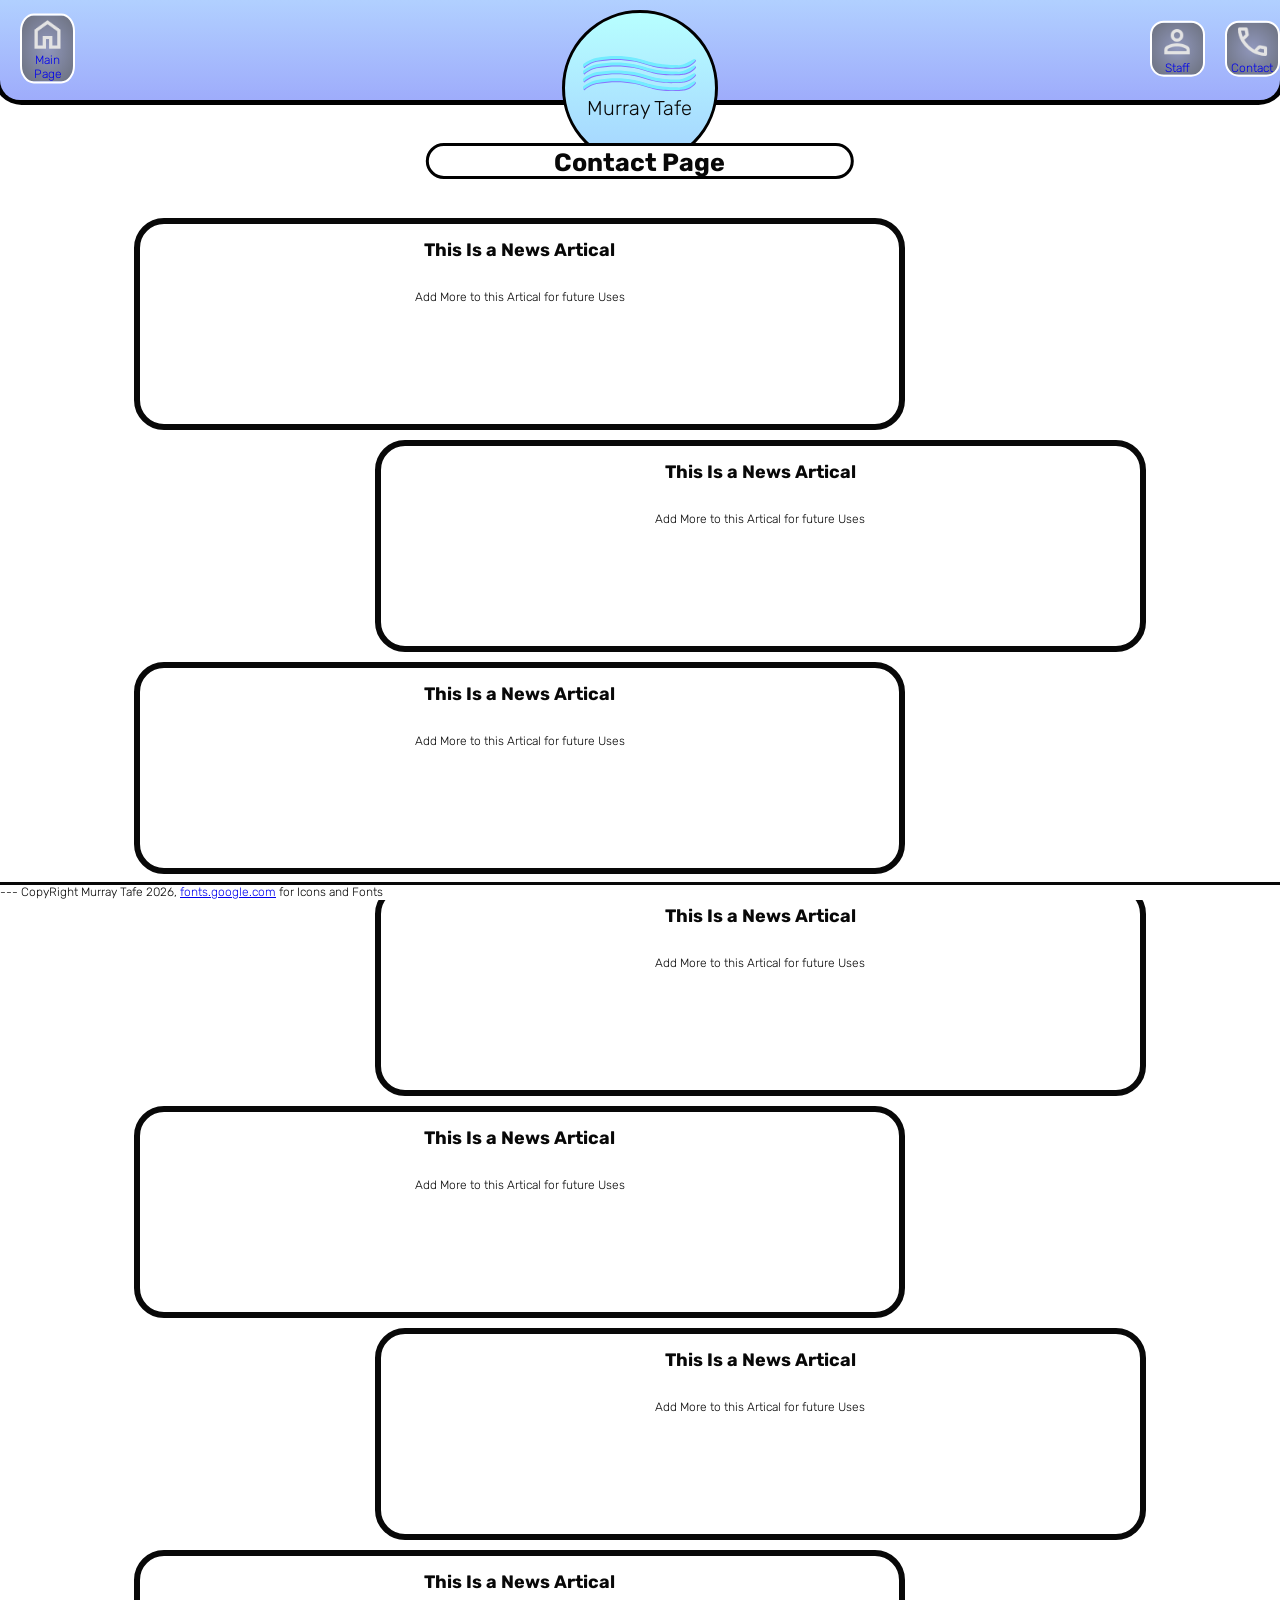
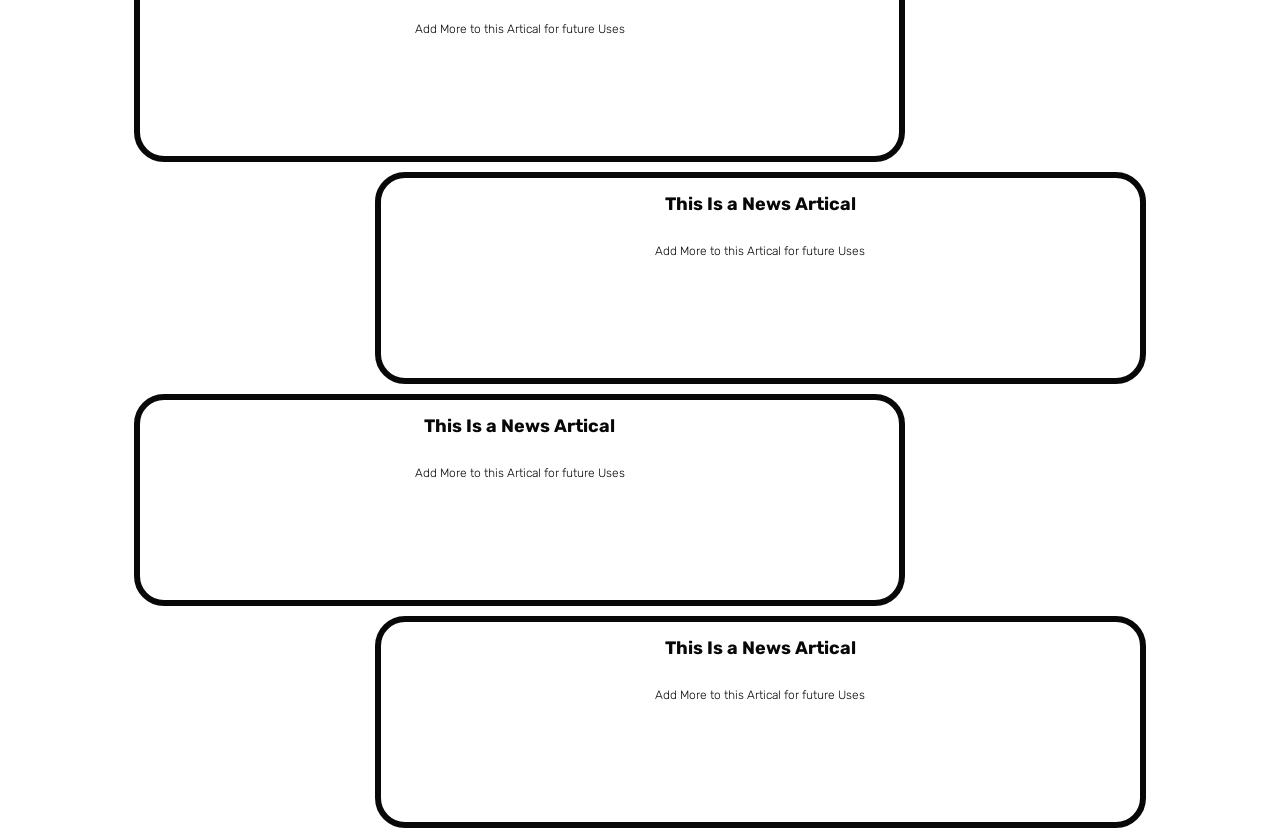
<file: index.html>
<!DOCTYPE html>
<html lang="en">
    <head>
        <title>Home Page</title>
            <meta charset="UTF-8">
            <meta name="viewport" content="width=device-width, initial-scale=1">
            <link rel="icon" type="image/x-icon" href="images/Icon.png">
            <meta name="viewport" content="width=device-width, initial-scale=1">
            <link rel = "Stylesheet" href = "stylesheets/StyleSheet.css">
            <link rel="preconnect" href="https://fonts.googleapis.com">
            <link rel="preconnect" href="https://fonts.gstatic.com" crossorigin>
            <link href="https://fonts.googleapis.com/css2?family=Rubik&display=swap" rel="stylesheet">
            
    </head>
    <body class="HidingTheScrollDown">     
        <div id = "TitleIcon" class = "TitleAnimation">
            <div id = "ProfilePicture" ><img src="images/TitleIcon.svg" alt = "Murray Tafe Logo">Murray Tafe<br></div>
        </div>
        <div id = "HeaderDiv" class = "AllowedAnimationHeader">
            <a href = "index.html"> <div class = "Home LeftButtons">
                <div class = "HomeIcon">
                    <img src = "images/Home.png" alt = "Link to Main Page">
                        Main Page
                </div>
            </div>
            </a>
            <a href = "Pages/contact.html"> <div class = "Home RightButtons">
                <div class = "HomeIcon">
                    <img src = "images/Call.png" alt = "Link to Contact Page">
                        Contact
                </div>
            </div>
            </a>
            <a href = "Pages/skills.html"><div class = "Home RightButtons">
                <div class = "HomeIcon">
                    <img src = "images/Skills.png" alt = "Link to Skills Page">
                        Staff
                </div>
            </div>  
        </a>
        </div>
        <div id = "UnderCompoent" class = "UnderHeader AllowedAnimationUnderHeader"></div>
        <div id = "GapForHeader" class = "AllowedAnimationHeader"></div>
        <div id = "StaffTeamBox" class = "AnimationTitleOfPage"><h1>Contact Page</h1></div>
        <div id = "GapForHeader"></div>

        <div class = "newsArticals FloatLeft"><h2>This Is a News Artical</h2> <br> Add More to this Artical for future Uses</div>
        <div class = "newsArticals FloatRight"><h2>This Is a News Artical</h2> <br> Add More to this Artical for future Uses</div>
        <div class = "newsArticals FloatLeft"><h2>This Is a News Artical</h2> <br> Add More to this Artical for future Uses</div>
        <div class = "newsArticals FloatRight"><h2>This Is a News Artical</h2> <br> Add More to this Artical for future Uses</div>
        <div class = "newsArticals FloatLeft"><h2>This Is a News Artical</h2> <br> Add More to this Artical for future Uses</div>
        <div class = "newsArticals FloatRight"><h2>This Is a News Artical</h2> <br> Add More to this Artical for future Uses</div>
        <div class = "newsArticals FloatLeft"><h2>This Is a News Artical</h2> <br> Add More to this Artical for future Uses</div>
        <div class = "newsArticals FloatRight"><h2>This Is a News Artical</h2> <br> Add More to this Artical for future Uses</div>
        <div class = "newsArticals FloatLeft"><h2>This Is a News Artical</h2> <br> Add More to this Artical for future Uses</div>
        <div class = "newsArticals FloatRight"><h2>This Is a News Artical</h2> <br> Add More to this Artical for future Uses</div>
        <footer class = "AllowedAnimationFooter"> 
            --- CopyRight Murray Tafe 2026, <a href="https://fonts.google.com">fonts.google.com</a> for Icons and Fonts
        </footer>
    </body>
</html>
</file>
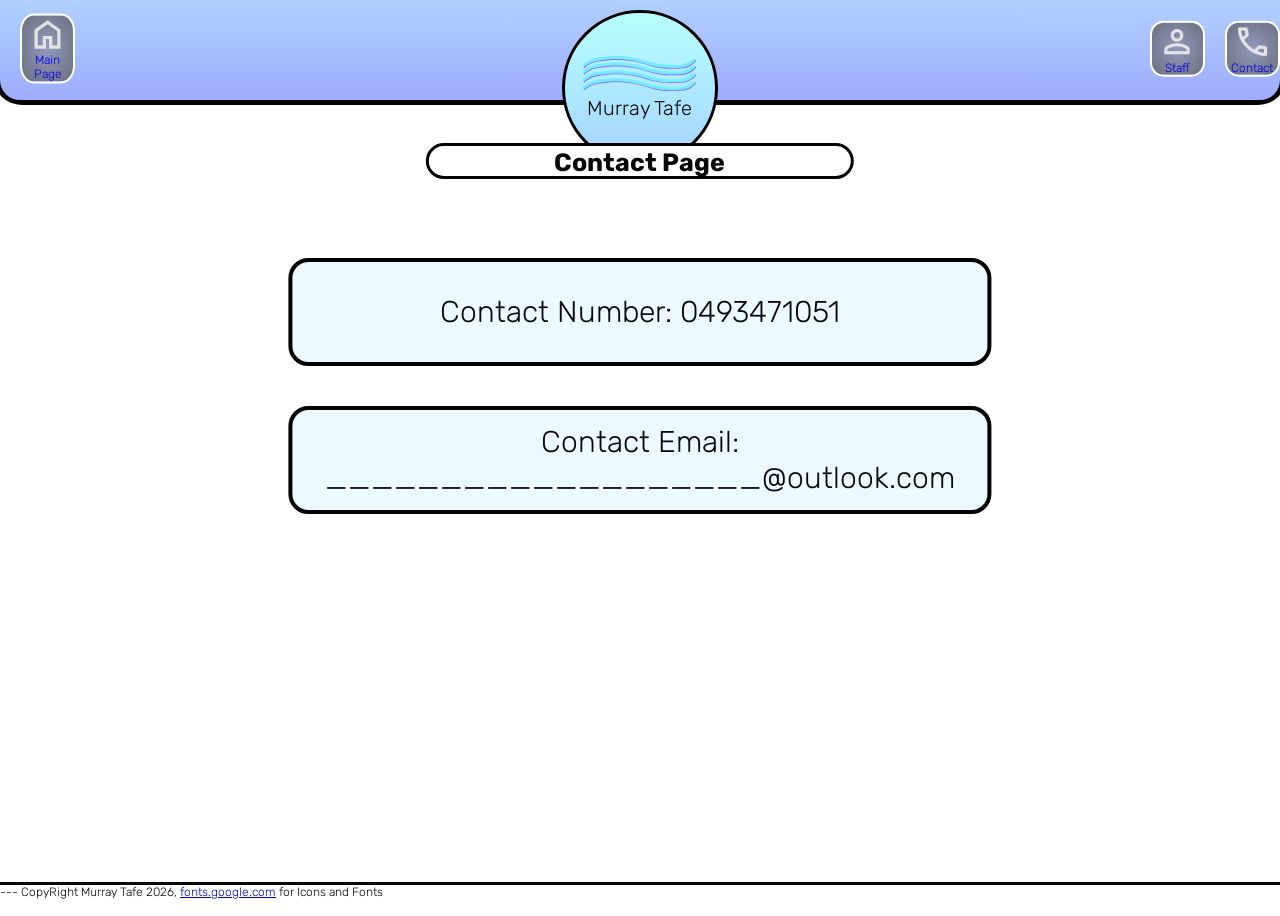
<file: Pages/contact.html>
<!DOCTYPE html>
<html lang="en"> 
    <head>
        <title>Contact Us</title>
            <meta charset="UTF-8">
            <meta name="viewport" content="width=device-width, initial-scale=1">
            <link rel="icon" type="image/x-icon" href="images/Icon.png">
            <link rel = "Stylesheet" href = "../stylesheets/StyleSheet.css">
            <link rel = "Stylesheet" href = "../stylesheets/ContactStyleSheet.css">
            <link rel="preconnect" href="https://fonts.googleapis.com">
            <link rel="preconnect" href="https://fonts.gstatic.com" crossorigin>
            <link href="https://fonts.googleapis.com/css2?family=Rubik&display=swap" rel="stylesheet">
            
    </head>
    <body>     
        
        
        <div id = "TitleIcon">
            <div id = "ProfilePicture"><img src="../images/TitleIcon.svg" alt = "Murray Tafe Logo">Murray Tafe</div>
        </div>
        <div id = "HeaderDiv">
            <a href = "../index.html"> <div class = "Home LeftButtons">
                <div class = "HomeIcon">
                    <img src = "../images/Home.png" alt = "Link to Main Page">
                        Main Page
                </div>
            </div>
            </a>
            <a href = "contact.html"> <div class = "Home RightButtons">
                <div class = "HomeIcon">
                    <img src = "../images/Call.png" alt = "Link to Contact Page">
                        Contact
                </div>
            </div>
            </a>
            <a href = "skills.html"><div class = "Home RightButtons">
                <div class = "HomeIcon">
                    <img src = "../images/Skills.png" alt = "Link to Skills Page">
                        Staff
                </div>
            </div>
        </a>
        </div>
        <div id = "UnderCompoent" class = "UnderHeader"></div>
        <div id = "GapForHeader"></div>
        <div id = "StaffTeamBox"><h1>Contact Page</h1></div>
        <div id = "GapForHeader"></div>

        <div class = "ContactMethods">
            <div class = "TextContent">Contact Number: 0493471051</div>

        </div>
        <div class = "ContactMethods">
            <div class = "TextContent">Contact Email: ___________________@outlook.com</div>
        </div>

        <footer> 
            --- CopyRight Murray Tafe 2026, <a href="https://fonts.google.com">fonts.google.com</a> for Icons and Fonts
        </footer>
    </body>
</html>
</file>
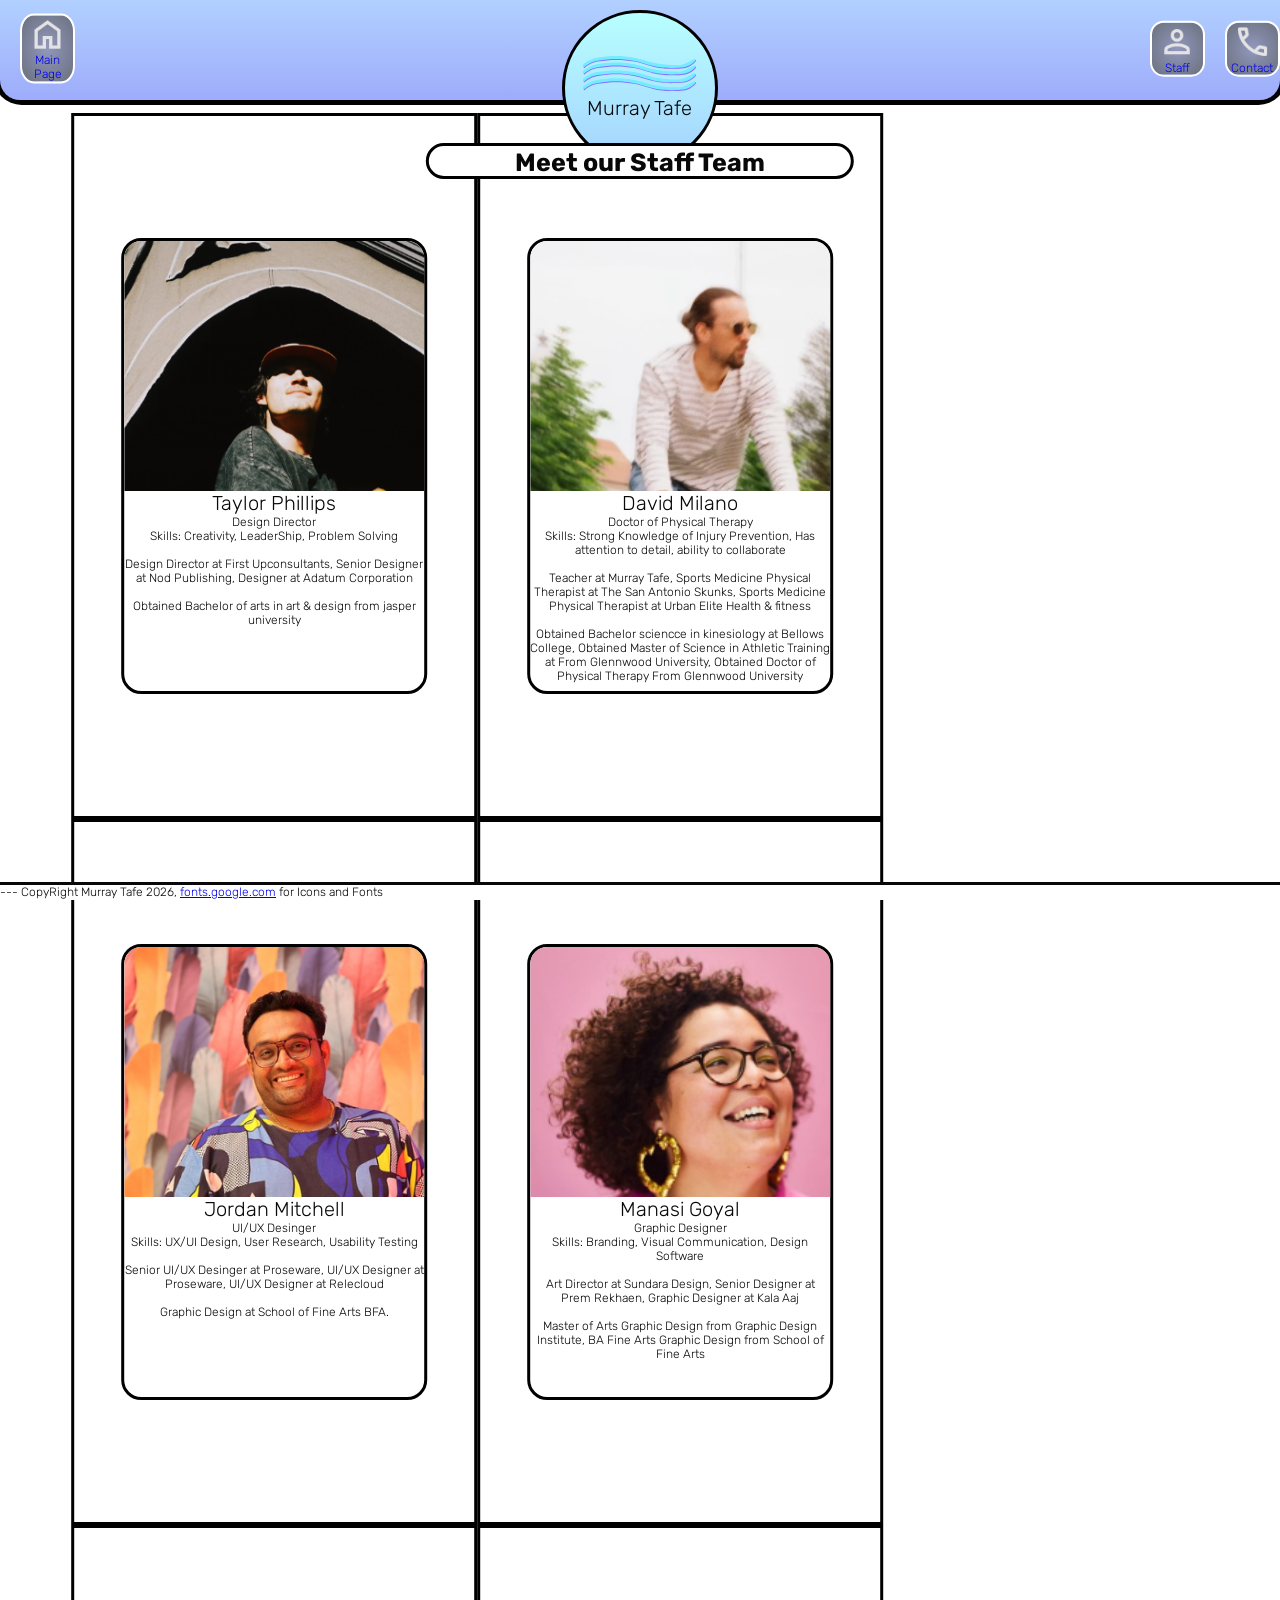
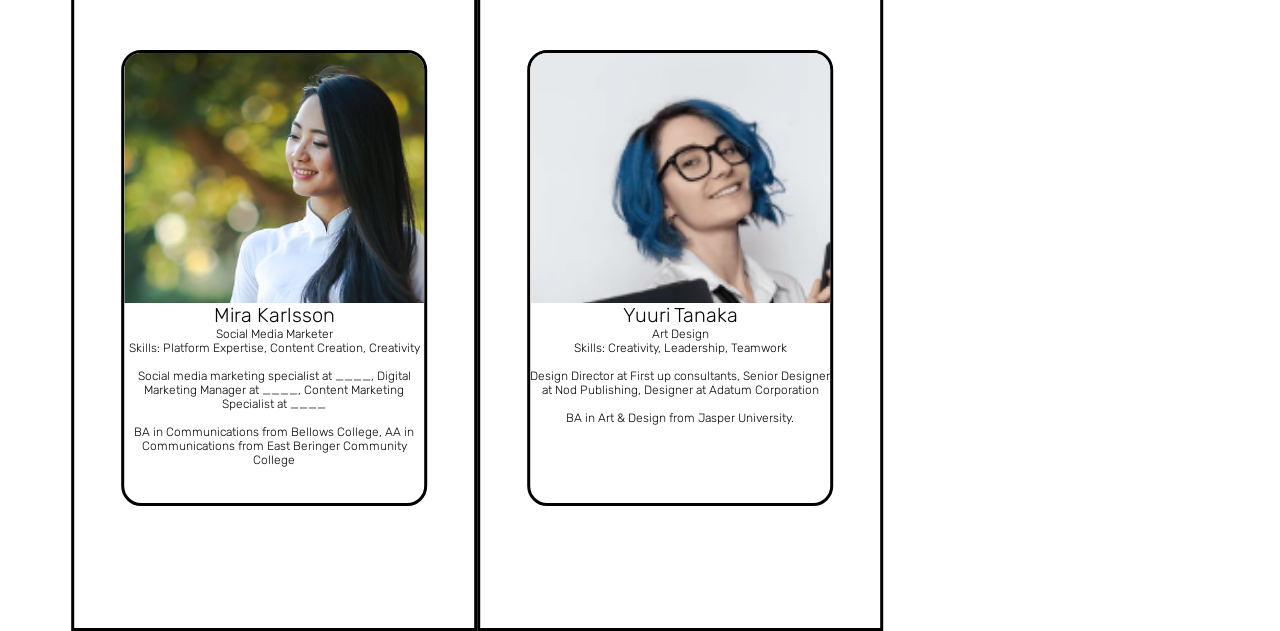
<file: Pages/skills.html>
<!DOCTYPE html>
<html lang="en">
    <head>
        <title>Staff Page</title>
            <meta charset="UTF-8">
            <meta name="viewport" content="width=device-width, initial-scale=1">
            <link rel="icon" type="image/x-icon" href="../images/Icon.png">
            <link rel = "Stylesheet" href = "../stylesheets/StyleSheet.css">
            <link rel = "Stylesheet" href = "../stylesheets/SkillsStyleSheet.css">
            <link rel="preconnect" href="https://fonts.googleapis.com">
            <link rel="preconnect" href="https://fonts.gstatic.com" crossorigin>
            <link href="https://fonts.googleapis.com/css2?family=Rubik&display=swap" rel="stylesheet">
            
    </head>
    <body>     
        <div id = "TitleIcon">
            <div id = "ProfilePicture"> <img src="../images/TitleIcon.svg" alt = "Murray Tafe Logo">Murray Tafe</div>
        </div>
        <div id = "HeaderDiv">
            <a href = "../index.html"> <div class = "Home LeftButtons">
                <div class = "HomeIcon">
                    <img src = "../images/Home.png" alt = "Link to Main Page">
                        Main Page
                </div>
            </div>
            </a>
            <a href = "contact.html"> <div class = "Home RightButtons">
                <div class = "HomeIcon">
                    <img src = "../images/Call.png" alt = "Link to Contact Page">
                        Contact
                </div>
            </div>
            </a>
            <a href = "skills.html"><div class = "Home RightButtons">
                <div class = "HomeIcon">
                    <img src = "../images/Skills.png" alt = "Link to Skills Page">
                        Staff
                </div>
            </div>  
        </a>
        </div>
        <div id = "UnderCompoent" class = "UnderHeader"></div>
        <div id = "GapForHeader"></div>
        <div id = "StaffTeamBox">
            <h1>Meet our Staff Team</h1>
        </div>
        <div id = "CenterGrid">
            <div class = "Grid">
                <!--https://unsplash.com/photos/young-man-relaxing-inside-a-tent-with-bread-jSdWAwTAygM-->
                <div class="ContactBoxes">
                    <div class = "PeopleBoxes">  
                        <img src = "../images/People/TaylorPhillips.png" alt = "Taylor Phillips">
                    </div>
                    <div class = "TextBoxes">
                        <div class = "PersonsName">Taylor Phillips</div>
                        <div class = "PersonsDescription">
                            Design Director
                            <br>Skills: Creativity, LeaderShip, Problem Solving
                            <br>
                            <br>Design Director at First Upconsultants, Senior Designer at Nod Publishing, Designer at Adatum Corporation
                            <br>
                            <br>Obtained Bachelor of arts in art & design from jasper university
                        </div>
                    </div>
                </div>
            </div>
            <div class = "Grid">
                <!--https://unsplash.com/photos/man-with-sunglasses-riding-a-bicycle-outdoors-pm8IBrzghII-->
                <div class="ContactBoxes">
                    <div class = "PeopleBoxes">
                        <img src = "../images/People/David Milano.png" alt = "David Milano">  
                    </div>
                    <div class = "TextBoxes">
                        <div class = "PersonsName">David Milano</div>
                        <div class = "PersonsDescription">
                            Doctor of Physical Therapy
                            <br>Skills: Strong Knowledge of Injury Prevention, Has attention to detail, ability to collaborate
                            <br>
                            <br>Teacher at Murray Tafe, Sports Medicine Physical Therapist at The San Antonio Skunks, Sports Medicine Physical Therapist at Urban Elite Health & fitness
                            <br>
                            <br>Obtained Bachelor sciencce in kinesiology at Bellows College, Obtained Master of Science in Athletic Training at From Glennwood University, Obtained Doctor of Physical Therapy From Glennwood University
                        </div>
                    </div>
                </div>
            </div>
            <div class = "Grid">
                <!--https://pixabay.com/photos/business-corporate-designer-artist-7607426/-->
                <div class="ContactBoxes">
                    <div class = "PeopleBoxes">  
                        <img src = "../images/People/JordanMitchell.png" alt = "Jordan Mitchell"> 
                    </div>
                    <div class = "TextBoxes">
                            <div class = "PersonsName">Jordan Mitchell</div>
                        <div class = "PersonsDescription">
                            UI/UX Desinger
                            <br>Skills: UX/UI Design, User Research, Usability Testing
                            <br>
                            <br>Senior UI/UX Desinger at Proseware, UI/UX Designer at Proseware, UI/UX Designer at Relecloud
                            <br>
                            <br>Graphic Design at School of Fine Arts BFA.
                        </div>
                    </div>
                </div>
            </div><div class = "Grid">
                <!---->
                <div class="ContactBoxes">
                    <div class = "PeopleBoxes">  
                        <img src = "../images/People/ManasiGoyal.png" alt = "Manasi Goyal"> 
                    </div>
                    <div class = "TextBoxes">
                            <div class = "PersonsName">Manasi Goyal</div>
                        <div class = "PersonsDescription">
                            Graphic Designer
                            <br>Skills: Branding, Visual Communication, Design Software
                            <br>
                            <br>Art Director at Sundara Design, Senior Designer at Prem Rekhaen, Graphic Designer at Kala Aaj
                            <br>
                            <br>Master of Arts Graphic Design from Graphic Design Institute, BA Fine Arts Graphic Design from School of Fine Arts
                        </div>
                    </div>
                </div>
            </div><div class = "Grid">
                <!--https://pixabay.com/photos/asian-dress-adult-traditional-dress-1850944/-->
                <div class="ContactBoxes">
                    <div class = "PeopleBoxes">  
                        <img src = "../images/People/Mira Karlsson.png" alt = "Mira Karlsson"> 
                    </div>
                    <div class = "TextBoxes">
                            <div class = "PersonsName">Mira Karlsson</div>
                        <div class = "PersonsDescription">
                            Social Media Marketer
                            <br>Skills: Platform Expertise, Content Creation, Creativity
                            <br>
                            <br>Social media marketing specialist at ____, Digital Marketing Manager at ____, Content Marketing Specialist at ____
                            <br>
                            <br>BA in Communications from Bellows College, AA in Communications from East Beringer Community College
                        </div>
                    </div>
                </div>
            </div>
            <div class = "Grid">
                <!--Off Pixabay, Didn't get the link for it-->
                <div class="ContactBoxes">
                    <div class = "PeopleBoxes">  
                        <img src = "../images/People/yuur5i.png" alt = "Yuuri Tanaka"> 
                    </div>
                    <div class = "TextBoxes">
                            <div class = "PersonsName">Yuuri Tanaka</div>
                        <div class = "PersonsDescription">
                            Art Design
                            <br>Skills: Creativity, Leadership, Teamwork
                            <br>
                            <br>Design Director at First up consultants, Senior Designer at Nod Publishing, Designer at Adatum Corporation
                            <br>
                            <br>BA in Art & Design from Jasper University.
                        </div>
                    </div>
                </div>
            </div>
        </div>
        <footer> 
            --- CopyRight Murray Tafe 2026, <a href="https://fonts.google.com">fonts.google.com</a> for Icons and Fonts
        </footer>
    </body>
</html>
</file>
<file: stylesheets/StyleSheet.css>
body{
    font-family: "Rubik", sans-serif;
    font-optical-sizing: auto;
    font-weight: 300;
    font-style: normal;
    font-size: 12px;
    overflow-x: hidden;
    min-height: 100dvh;
    color: #080808;
}
.HidingTheScrollDown{
    animation: 1.6s HideScrollDown;
}
@keyframes HideScrollDown {
    0%{overflow-y: hidden;}
    90%{overflow-y: hidden;}
    100%{overflow-y:visible;}
}
#TitleIcon{
    position:fixed;
    z-index: 5;
    width:150px;
    height:150px;
    background-image: linear-gradient(#b7ffff, #a5d3ff);
    top:10px;
    border-radius: 100%;
    border-color:black;
    border-style: solid;
    z-index: 10;
    left: 50%;
    transform: translateX(-50%);
    display: flex;
    justify-content: center; /* Centers horizontally */
    align-items: center;
    text-align: center;
    font-size: 20px;
}
.TitleAnimation{
    animation: 1.5s TitleMoveIn ease;
}

#HeaderDiv{
    z-index: 1;
    position:fixed;
    top:0px;
    left:0px;
    height:100px;
    width: 100%;
    background-image: linear-gradient(#b1d0ff, #9eacfb);
    border-radius: 0 0 20px 20px;
}
#UnderCompoent{
    z-index: -1;
    left:0px;
    width: 101%;
    background-color: black;
}
.UnderHeader{
    height:100px;
    top:0px;
    margin-top: 5px;
    transform: translate(-0.5%,0px);
    border-radius: 0 0 28px 28px;
    position:fixed;
}
.AllowedAnimationHeader{
    animation: 1.5s HeaderMoveIn ease;
}
.AllowedAnimationUnderHeader{
    animation: 1.5s BackHeaderMoveIn ease;
}

.Home{
    transition: width 0.5s ease, margin 0.5s ease, filter 0.5s ease, font-size 0.5s ease;
    font-size: 12px;
    top:50%;
    transform: translateY(-52%);
    position: relative;
    aspect-ratio: 1 / 1;
    background-image:radial-gradient(#9198bd, rgb(107, 112, 125));
    margin: 0px 0px 0px 20px;
    border-radius: 25%;
    border-color:white;
    border-style: solid;
    border-width: 2px;
    filter:brightness(1);
}
@media Screen and (min-width:4000px) {
   .Home{
        width: 90px;
   } 
   .Home:hover{
    margin: 0px 0px 0px 20px;
    Width:110px;
    font-size: 12px;
}
}
@media Screen and (max-width:1200px) {
   .Home{
        width: 4%;
   } 
   .Home:hover{
    margin: 0px 0px 0px 20px;
    Width:7.5%;
    font-size: 12px;
}
}
@media Screen and (max-width:4000px) {
   .Home{
        width: 4%;
   } 
   .Home:hover{
    margin: 0px 0px 0px 20px;
    Width:5%;
    font-size: 15px;
}
}
@media Screen and (max-width:800px) {
   .Home{
        width: 9%;
   } 
   .Home:hover{
    margin: 0px 0px 0px 20px;
    Width:11%;
    font-size: 15px;
}
}
@media Screen and (max-width:600px) {
   .Home{
        width: 12%;
   } 
   .Home:hover{
    margin: 0px 0px 0px 20px;
    Width:14%;
    font-size: 15px;
}
}
.HomeIcon{
    text-align: center;
    position: relative;
}
.Home:hover{
    filter:brightness(1.3);
}
#ProfilePicture img{
    max-width:75%;
    max-height:75%;
}
.HomeIcon img{
    display: block;
    margin-left: auto;
    margin-right: auto; 
    max-width:75%;
    max-height:75%;
}
@keyframes HeaderMoveIn {
    0%{transform: translateY(-100px);}
    100%{transform: translateY(0px);}
}
@keyframes BackHeaderMoveIn {
    0%{transform: translate(-0.5%,-100px);}
    100%{transform: translate(-0.5%,0px);}
}
@keyframes TitleMoveIn {
    0%{transform: translate(-50%,-200px);}
    100%{transform: translate(-50%,0px);}
}
.LeftButtons{
    float:left;
}
.RightButtons{
    float:right;
}
.AllowedAnimationUnderFooter{
    animation: 1.5s BackFooterMoveIn ease;
}
footer{
    height: 15px;
    width: 100%;
    background-color: rgb(255, 255, 255);
    bottom: 0%;
    left:0%;
    position: fixed;
    text-align: left;
}

@media Screen and (max-width:1200px) {
    footer{
        border-top: 4px solid #080808;
   } 
}
@media Screen and (min-width:1200px) {
    footer{
        border-top: 3px solid #080808;
   } 
}
@media Screen and (max-width:800px) {
    footer{
        border-top: 2px solid #080808;
   } 
}
@media Screen and (max-width:600px) {
   footer{
        border-top: 1px solid #080808;
   } 
}

.AllowedAnimationFooter{
    animation: 1.5s FooterMoveIn ease;
}
@keyframes FooterMoveIn {
    0%{transform: translateY(100px);}
    100%{transform: translateY(0px);}
}
#GapForHeader{
    position: relative;
    height: 105px;
    width: 100%;
}
.Section{
    position: relative;
    background-color: rgba(155, 155, 155, 0.353);
    height: 300px;
    width: 98%;
    margin-bottom: 10px;
    border-radius: 20px;
    border-color:black;
    border-style:solid;
}
.leftSection{
    float: left;
    left:10px;
}
.RightSection{
    float:right;
}
.CompontsOfSections{
    
}
h1{
    transform: translateY(-15px);
    font-size: 25px;
}
#StaffTeamBox{
    z-index: 100;
    position:fixed;
    justify-content: center; /* Centers horizontally */
    text-align: center;
    float: left;
    width: 33%;
    height:30px;
    border-radius: 20px;
    background-color: white;
    border-color:black;
    border-style:solid;
    left: 50%;
    transform: translate(-50%,30px);
}
.newsArticals{
    text-align: center;
    width:60%;
    height:200px;
    border: #080808, 6px, solid;
    border-radius: 30px;
    margin-bottom: 10px;
}
.FloatLeft{
    margin-left:10%;
    float: left;
    animation: 1s FloatLeftMoveIn cubic-bezier(0.68,-0.55,0.27,1.55), 1.6s OpacityForFloats ease;
}
.FloatRight{
    float:right;
    margin-right:10%;
    animation: 1s FloatRightMoveIn cubic-bezier(0.68,-0.55,0.27,1.55), 1.6s OpacityForFloats ease;
}

@keyframes FloatRightMoveIn {
    0%{transform: translateX(1500px);}
    100%{transform: translateX(0px);}
}
@keyframes FloatLeftMoveIn {
    0%{transform: translateX(-1500px);}
    100%{transform: translateX(0px);}
}
@keyframes OpacityForFloats {
    0%{filter: opacity(0);}
    100%{filter: opacity(100);}
}
.AnimationTitleOfPage{
animation: 1.5s TitleNameMove ease;
}
@keyframes TitleNameMove {
    0%{transform: translate(-50%,-1500px);    }
    100%{transform: translate(-50%,30px);}
}
</file>
<file: stylesheets/ContactStyleSheet.css>
.ContactMethods{
    background-color: rgb(236, 250, 255);
    height: 100px;
    position: relative;
    margin-top: 40px;
    left:50%;
    transform:translateX(-50%);
    border: 4px black solid;
    border-radius: 20px;
    display: flex;
    align-items:center;
    justify-content: center;
}
.TextContent{
    transition: font-size 1s ease;
    position: relative;  
    text-align: center;
    vertical-align: middle;
}
@media Screen and (min-width:1200px) {
    .TextContent{
        font-size: 30px;
    }
    .ContactMethods{
        width: 55%;
    }
}
@media Screen and (max-width:1200px) {
    .TextContent{
        font-size: 25px;
    }
    .ContactMethods{
        width: 68%;
    }
}
@media Screen and (max-width:800px) {
    .TextContent{
        font-size: 20px;
    }
    .ContactMethods{
        width: 80%;
    }
}
@media Screen and (max-width:600px) {
    .TextContent{
        font-size: 15px;
    }
    .ContactMethods{
        width: 90%;
    }
}
</file>
<file: stylesheets/SkillsStyleSheet.css>
.ContactBoxes{
    transition: width 1s ease, height 1s ease, box-shadow 1s ease,border-color 0.1s ease ;
    position: relative;
    width: 300px;
    height: 450px;
    border-radius: 20px;
    border-color:black;
    border-style:solid;
    overflow: hidden;
    background-color: white;
    box-shadow: 0 0 0 0 black;
}

.PeopleBoxes{
    transition: width 1s ease, height 1s ease;
    overflow: hidden;
    border-radius: 15px 15px 0 0;
    left:0px;
    position: relative;
    width: 120%;
    height: 250px;
    float:left
}
.PeopleBoxes img{
    transition: width 1s ease, height 1s ease;
    width:100%;
}
.TextBoxes{
    transition: width 1s ease, height 1s ease;
    position:relative;
    bottom: 0%;
}
.PersonsName{
    transition: font-size 1s ease, background-color 1s ease;
    font-size: 20px;    
}
.PersonsDescription{
    transition: font-size 1s ease, background-color 1s ease;
    font-size: 12px;
    overflow: hidden;
}
.ContactBoxes:hover{
    height:650px;
    width:400px;
    box-shadow: 0px 0px 20px 3px rgb(174, 254, 255);
    border-color:greenyellow;
}
.ContactBoxes:hover .PeopleBoxes{
    height: 400px;
}
.ContactBoxes:hover .PersonsName{
    font-size: 30px;
}
.ContactBoxes:hover .PersonsDescription{
    font-size: 14px;
}
#CenterGrid{
    left:50%;
    transform: translateX(-50%);
    position: relative;
    top: 0%;
    height: 100%;
    width: 90%;
    float:left;
    justify-content: center; /* Centers horizontally */
    align-items: center;
    text-align: center;
}
.Grid{
    float: left;
    border-color:black;
    border-style:solid;
    height:700px;
    width: 400px;    
    display: flex;
    justify-content: center; /* Centers horizontally */
    align-items: center;
    text-align: center;
}
</file>
